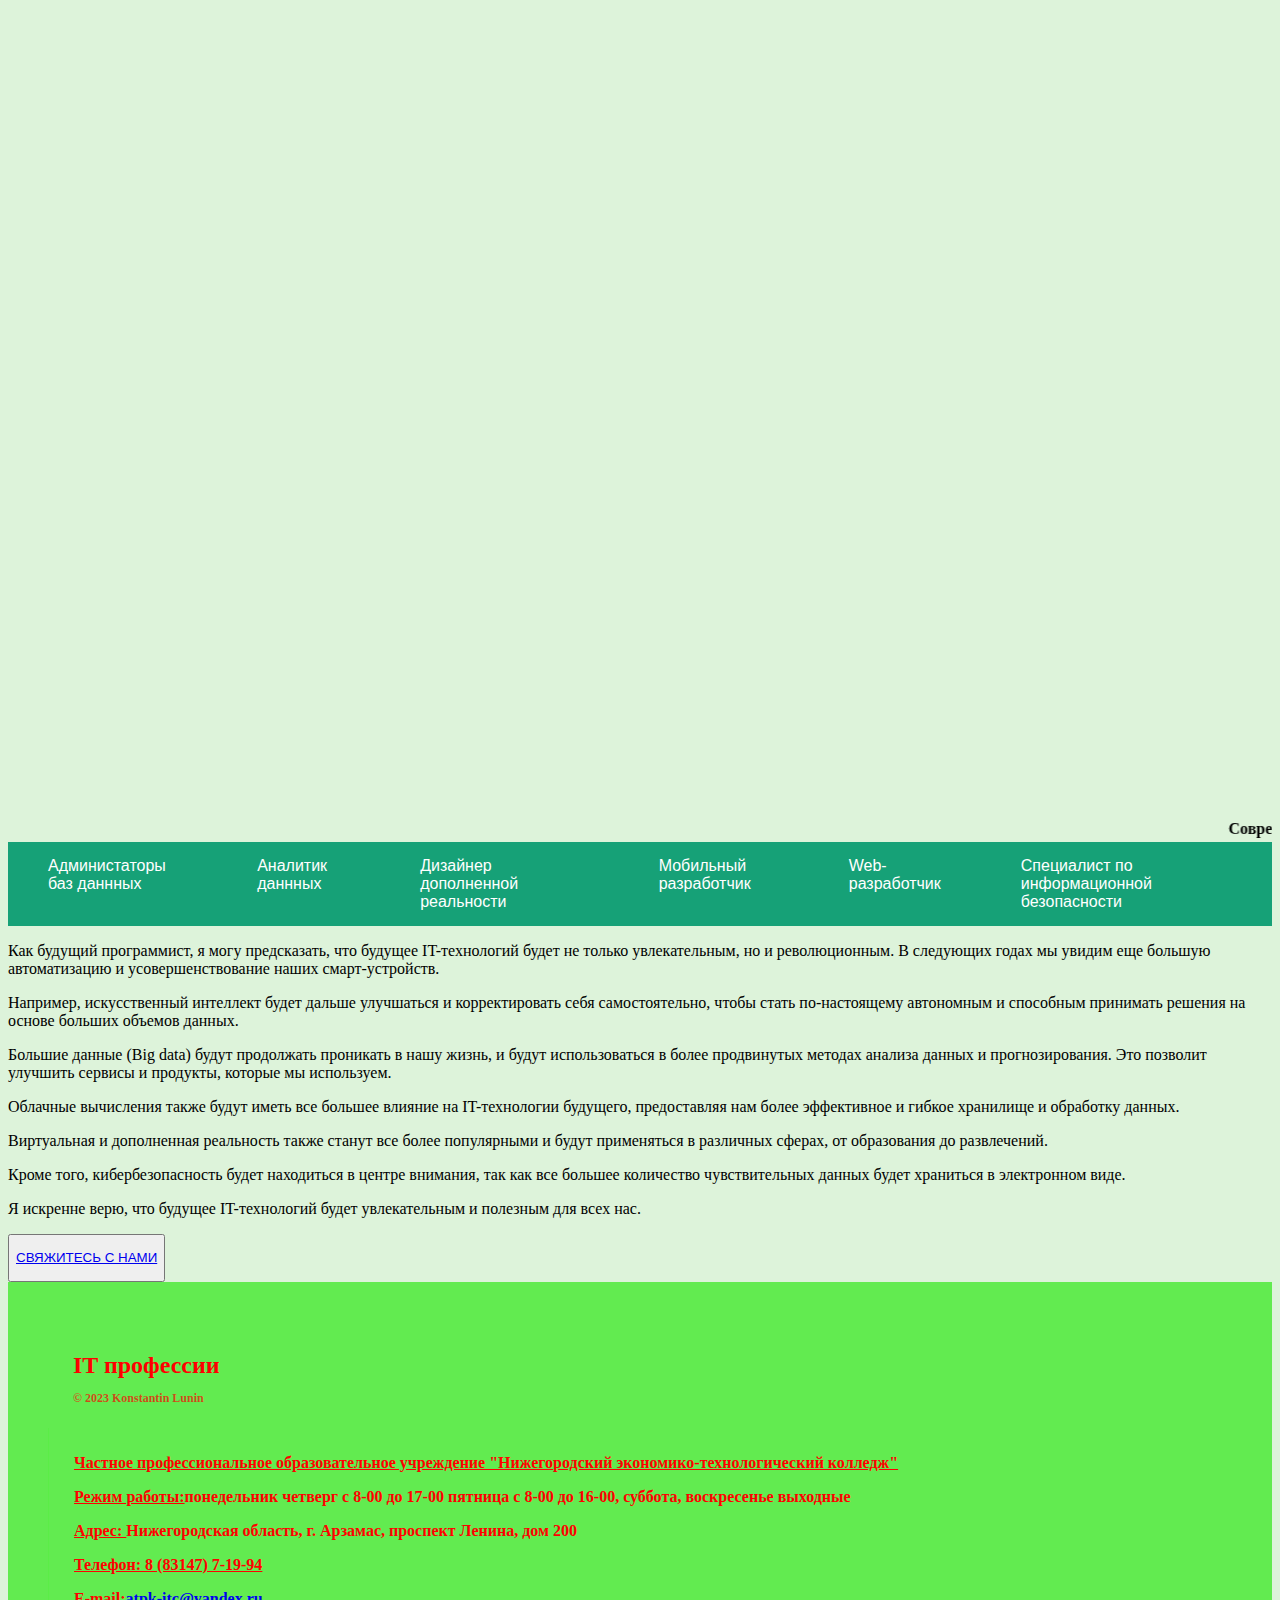
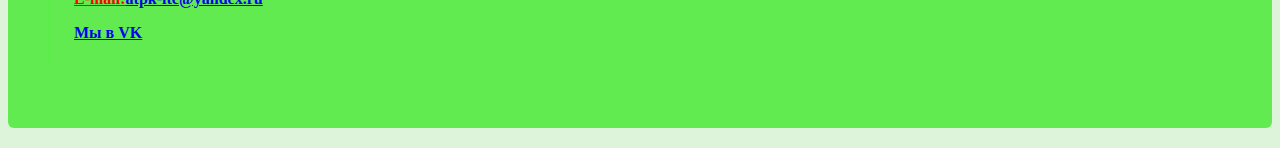
<file: Сайт профессии/index.html>
<!DOCTYPE html>
<html lang="en">
<head>
	<meta charset="UTF-8">
	<title>Профессии будущего</title>
	<link rel="stylesheet" href="style.css">
  <link rel="icon" href="favicon.ico" type="image/x-icon">
  <body style="background-color: rgb(221, 243, 218)"></body>
</head>
<body>
<div class="container_slider_css">
  <img class='photo_slider_css'  src="9.jpg" alt="" />
  <img class='photo_slider_css'  src="10.jpg" alt="" />
  <img class='photo_slider_css'  src="10.png" alt="" />
  <img class='photo_slider_css'  src="11.jpg" alt="" />
  <img class='photo_slider_css'  src="12.jpg" alt="" />
  <img class='photo_slider_css'  src="13.jpg" alt="" />
  <img class='photo_slider_css'  src="14.jpg" alt="" />
        </div>
  <marquee><b>Современный мир не стоит на месте, и не трудно себе представить, что в век информационных технологий с каждым днем появляются все новые и новые отрасли и направления деятельности человека. Темпы развития промышленности, постоянное совершенствование технологий, дает всем возможность проанализировать ход развития человечества, в том числе и профессии, которые играют ключевую роль на рынке труда.</b></marquee>
       <div id="menu">
      <a href="administratorybd.html">Администаторы баз даннных</a>
      <a href="data_analyst.html">Аналитик даннных</a>
      <a href="designer.html">Дизайнер дополненной реальности</a>
      <a href="mobile_developer.html">Мобильный разработчик</a>
      <a href="developer.html" class="active">Web-разработчик</a>
      <a href="information_security_specialist.html" class="active">Специалист по информационной безопасности</a>
      </div>
  </div>
<p class="whitespace-pre-wrap">Как будущий программист, я могу предсказать, что будущее IT-технологий будет не только увлекательным, но и революционным. В следующих годах мы увидим еще большую автоматизацию и усовершенствование наших смарт-устройств.</p>
<p class="whitespace-pre-wrap">Например, искусственный интеллект будет дальше улучшаться и корректировать себя самостоятельно, чтобы стать по-настоящему автономным и способным принимать решения на основе больших объемов данных.</p>
<p class="whitespace-pre-wrap">Большие данные (Big data) будут продолжать проникать в нашу жизнь, и будут использоваться в более продвинутых методах анализа данных и прогнозирования. Это позволит улучшить сервисы и продукты, которые мы используем.</p>
<p class="whitespace-pre-wrap">Облачные вычисления также будут иметь все большее влияние на IT-технологии будущего, предоставляя нам более эффективное и гибкое хранилище и обработку данных.</p>
<p class="whitespace-pre-wrap">Виртуальная и дополненная реальность также станут все более популярными и будут применяться в различных сферах, от образования до развлечений.</p>
<p class="whitespace-pre-wrap">Кроме того, кибербезопасность будет находиться в центре внимания, так как все большее количество чувствительных данных будет храниться в электронном виде.</p>
<p class="whitespace-pre-wrap">Я искренне верю, что будущее IT-технологий будет увлекательным и полезным для всех нас.</p>
<button type="button">
  <span class="icon-button"></span>
  <p><a href="index2.html">СВЯЖИТЕСЬ С НАМИ</a></p>
</button>
<footer class="footer-bs">
    <div class="row">
      <div class="col-md-3 footer-brand animated fadeInLeft">
          <h2><b>IT профессии</b></h2>
            <p><b>© 2023 Konstantin Lunin</b>
                      </div>
      <div class="col-md-4 footer-nav animated fadeInUp">
        <p><span style="color: #ff0000;"><strong><span style="text-decoration: underline;">Частное профессиональное образовательное учреждение "Нижегородский экономико-технологический колледж"</span></p>
        <p><span style="color: #ff0000;"><strong><span style="text-decoration: underline;">Режим работы:</span></strong>понедельник четверг с 8-00 до 17-00 пятница с 8-00 до 16-00, суббота, воскресенье выходные</span></p>
        <p><span style="color: #ff0000;"><strong><span style="text-decoration: underline;">Адрес: </span></strong>Нижегородская область, г. Арзамас, проспект Ленина, дом 200</span></p>
        <p><span style="text-decoration: underline; color: #ff0000;"><strong>Телефон: 8 (83147) 7-19-94</strong></span></p>
        <p><span style="color: #ff0000;"><strong><span style="text-decoration: underline;">E-mail:</span></strong><a href="mailto:atpk-itc@yandex.ru">atpk-itc@yandex.ru</a></span></p>
        <a href="https://vk.com/club9987086">Мы в VK</a></p>    
               
    </div>
</footer>
</div>
			</html>
</file>
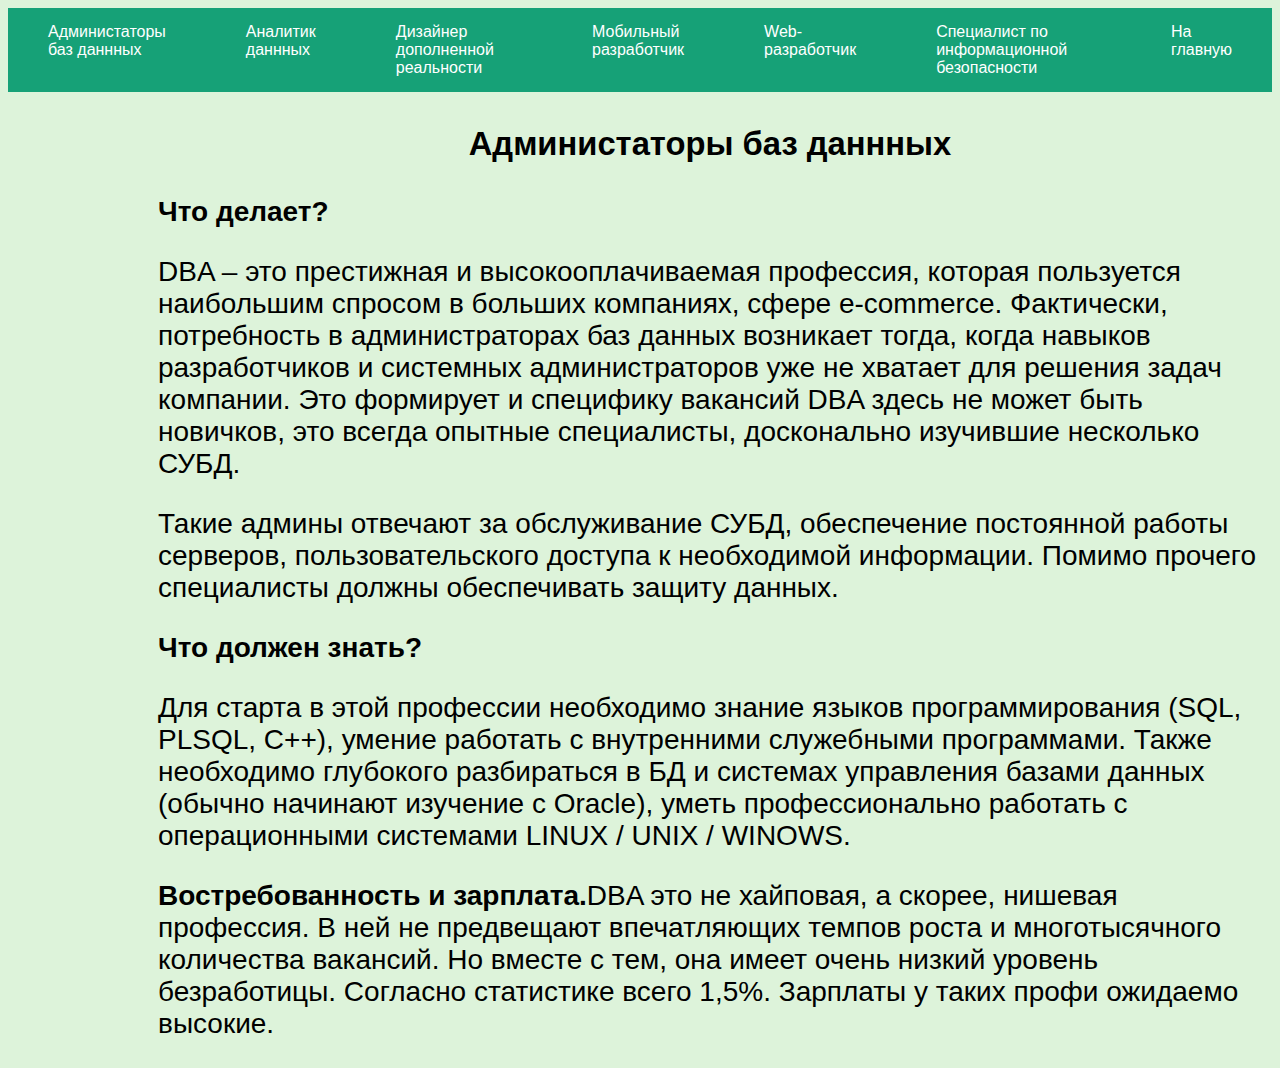
<file: Сайт профессии/administratorybd.html>
<!DOCTYPE html>
<html>
<head>
<link rel="icon" href="favicon.ico" type="image/x-icon">
<link rel="stylesheet" href="style.css">
<meta name="viewport" content="width=device-width, initial-scale=1">
<body style="background-color: rgb(221, 243, 218)">
<title>Администатор БД</title>
</body>
<style>
body {
    font-family: "Lato", sans-serif;
}

.sidenav {
    width: 130px;
    position: fixed;
    z-index: 1;
    top: 20px;
    left: 10px;
    background: #eee;
    overflow-x: hidden;
    padding: 8px 0;
}

.sidenav a {
    padding: 6px 8px 6px 16px;
    text-decoration: none;
    font-size: 25px;
    color: #2196F3;
    display: block;
}

.sidenav a:hover {
    color: #064579;
}

.main {
    margin-left: 140px; 
    font-size: 28px; 
    padding: 0px 10px;
}

@media screen and (max-height: 450px) {
    .sidenav {padding-top: 15px;}
    .sidenav a {font-size: 18px;}
}
</style>
</head>
<body>
    <div id="menu">
        <a href="administratorybd.html">Администаторы баз даннных</a>
        <a href="data_analyst.html">Аналитик даннных</a>
        <a href="designer.html">Дизайнер дополненной реальности</a>
        <a href="mobile_developer.html">Мобильный разработчик</a>
        <a href="developer.html" class="active">Web-разработчик</a>
        <a href="information_security_specialist.html" class="active">Специалист по информационной безопасности</a>
        <a href="index.html" class="active">На главную</a>
        </div>
    <div class="main">
    <h3 id="5_database_administrator_proiiti_obychen" class="article-render__block article-render__block_h3" style="text-align: center;" data-points="3">Администаторы баз даннных</h3>
<p class="article-render__block article-render__block_unstyled" data-points="2"><strong>Что делает?</strong></p>
<p class="article-render__block article-render__block_unstyled" data-points="10">DBA &ndash; это престижная и высокооплачиваемая профессия, которая пользуется наибольшим спросом в больших компаниях, сфере e-commerce. Фактически, потребность в администраторах баз данных возникает тогда, когда навыков разработчиков и системных администраторов уже не хватает для решения задач компании. Это формирует и специфику вакансий DBA здесь не может быть новичков, это всегда опытные специалисты, досконально изучившие несколько СУБД.</p>
<p class="article-render__block article-render__block_unstyled" data-points="5">Такие админы отвечают за обслуживание СУБД, обеспечение постоянной работы серверов, пользовательского доступа к необходимой информации. Помимо прочего специалисты должны обеспечивать защиту данных.</p>
<p class="article-render__block article-render__block_unstyled" data-points="2"><strong>Что должен знать?</strong></p>
<p class="article-render__block article-render__block_unstyled" data-points="8">Для старта в этой профессии необходимо знание языков программирования (SQL, PLSQL, C++), умение работать с внутренними служебными программами. Также необходимо глубокого разбираться в БД и системах управления базами данных (обычно начинают изучение с Oracle), уметь профессионально работать с операционными системами LINUX / UNIX / WINOWS.</p>
<p class="article-render__block article-render__block_unstyled" data-points="8"><strong>Востребованность и зарплата.</strong>DBA это не хайповая, а скорее, нишевая профессия. В ней не предвещают впечатляющих темпов роста и многотысячного количества вакансий. Но вместе с тем, она имеет очень низкий уровень безработицы. Согласно статистике всего 1,5%. Зарплаты у таких профи ожидаемо высокие.</p>
</div>    

</body>
</html>
</file>
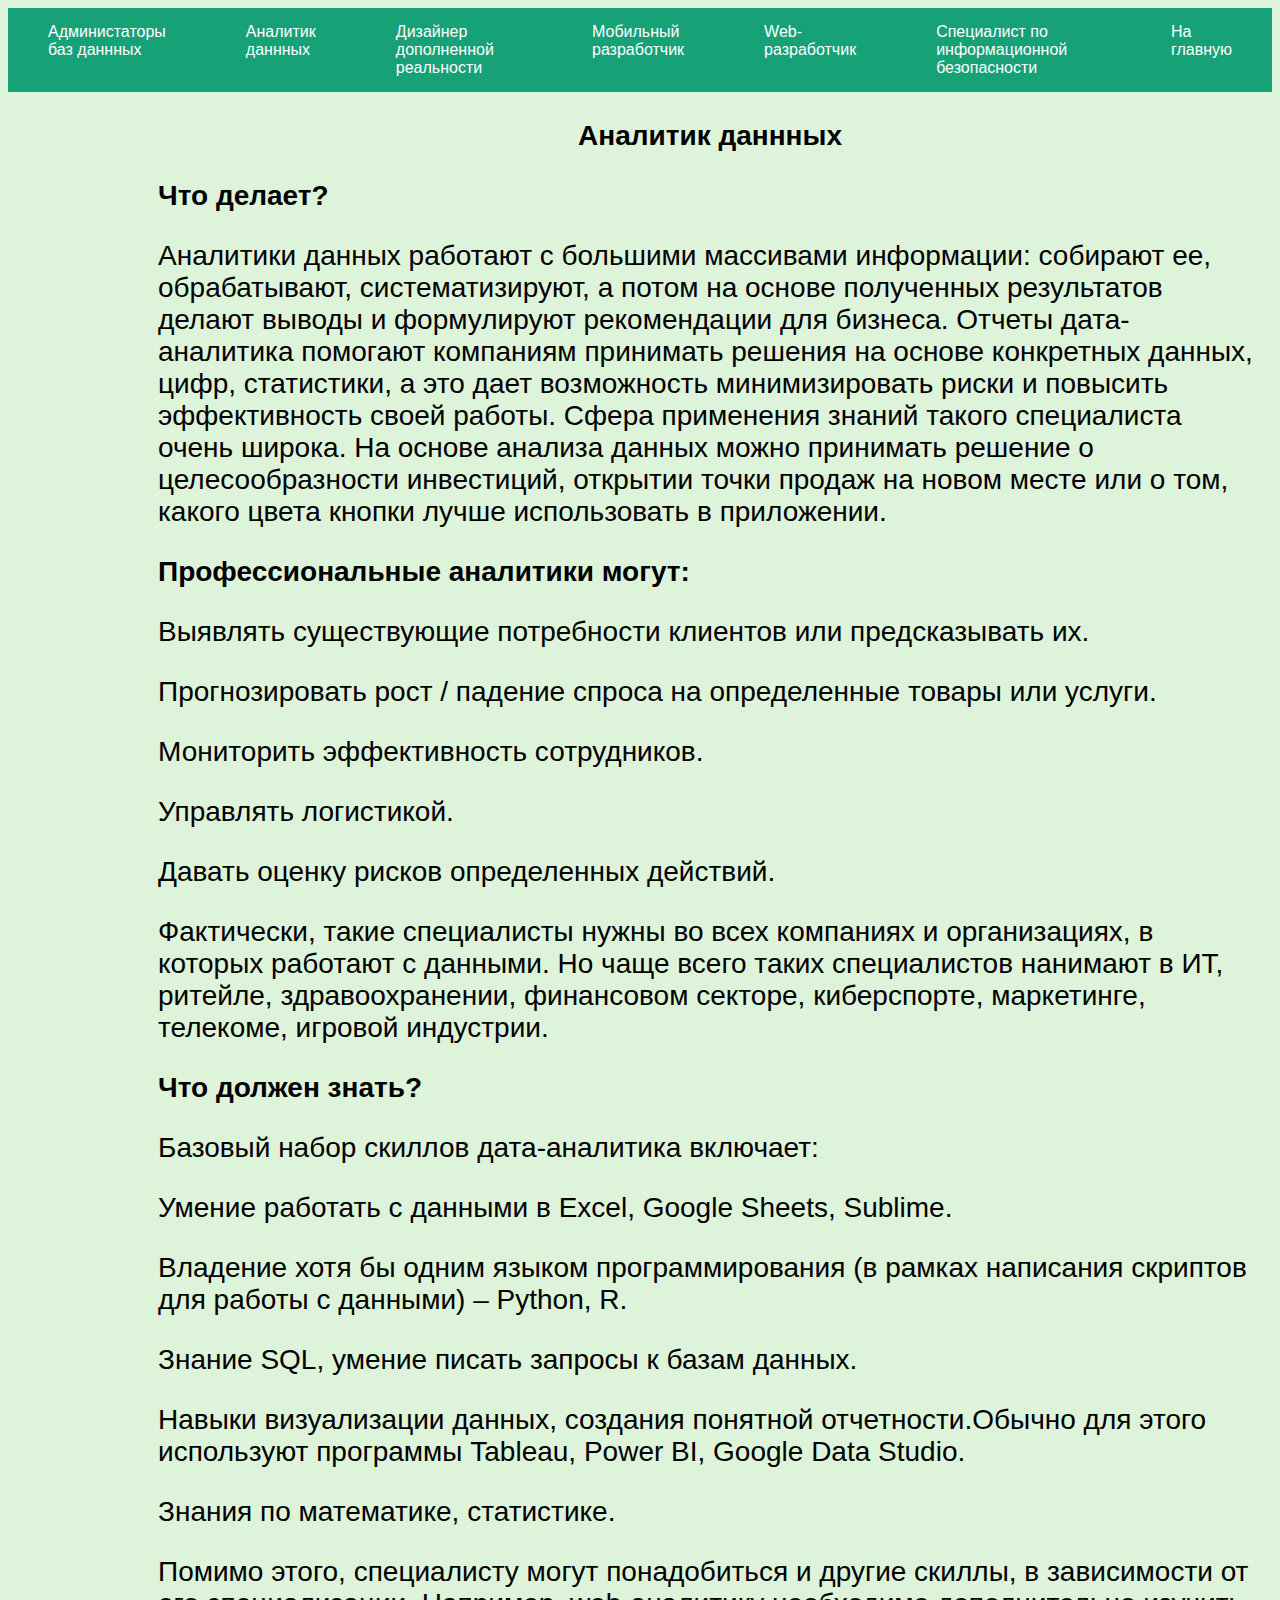
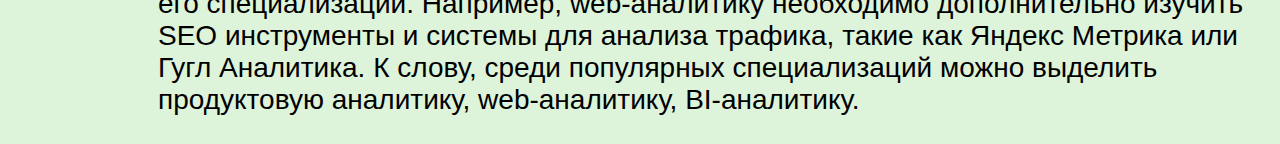
<file: Сайт профессии/data_analyst.html>
<!DOCTYPE html>
<html>
<head>
<meta name="viewport" content="width=device-width, initial-scale=1">
<link rel="stylesheet" href="style.css">
<link rel="icon" href="favicon.ico" type="image/x-icon">
<body style="background-color: rgb(221, 243, 218)">
<title>Аналитик данных</title>
</body>
<style>
body {
    font-family: "Lato", sans-serif;
}

.sidenav {
    width: 130px;
    position: fixed;
    z-index: 1;
    top: 20px;
    left: 10px;
    background: #eee;
    overflow-x: hidden;
    padding: 8px 0;
}

.sidenav a {
    padding: 6px 8px 6px 16px;
    text-decoration: none;
    font-size: 25px;
    color: #2196F3;
    display: block;
}

.sidenav a:hover {
    color: #064579;
}

.main {
    margin-left: 140px; 
    font-size: 28px; 
    padding: 0px 10px;
}

@media screen and (max-height: 450px) {
    .sidenav {padding-top: 15px;}
    .sidenav a {font-size: 18px;}
}
</style>
</head>
<body>

    <div id="menu">
        <a href="administratorybd.html">Администаторы баз даннных</a>
        <a href="data_analyst.html">Аналитик даннных</a>
        <a href="designer.html">Дизайнер дополненной реальности</a>
        <a href="mobile_developer.html">Мобильный разработчик</a>
        <a href="developer.html" class="active">Web-разработчик</a>
        <a href="information_security_specialist.html" class="active">Специалист по информационной безопасности</a>
        <a href="index.html" class="active">На главную</a>
        </div>
<div class="main">
    <p style="text-align: center;"><strong>Аналитик даннных</strong></p>
<p><strong>Что делает?</strong></p>
<p>Аналитики данных работают с большими массивами информации: собирают ее, обрабатывают, систематизируют, а потом на основе полученных результатов делают выводы и формулируют рекомендации для бизнеса. Отчеты дата-аналитика помогают компаниям принимать решения на основе конкретных данных, цифр, статистики, а это дает возможность минимизировать риски и повысить эффективность своей работы. Сфера применения знаний такого специалиста очень широка. На основе анализа данных можно принимать решение о целесообразности инвестиций, открытии точки продаж на новом месте или о том, какого цвета кнопки лучше использовать в приложении.</p>
<p><strong>Профессиональные аналитики могут:</strong></p>
<p>Выявлять существующие потребности клиентов или предсказывать их.</p>
<p>Прогнозировать рост / падение спроса на определенные товары или услуги.</p>
<p>Мониторить эффективность сотрудников.</p>
<p>Управлять логистикой.</p>
<p>Давать оценку рисков определенных действий.</p>
<p>Фактически, такие специалисты нужны во всех компаниях и организациях, в которых работают с данными. Но чаще всего таких специалистов нанимают в ИТ, ритейле, здравоохранении, финансовом секторе, киберспорте, маркетинге, телекоме, игровой индустрии.</p>
<p><strong>Что должен знать?</strong></p>
<p>Базовый набор скиллов дата-аналитика включает:</p>
<p>Умение работать с данными в Excel, Google Sheets, Sublime.</p>
<p>Владение хотя бы одним языком программирования (в рамках написания скриптов для работы с данными) &ndash; Python, R.</p>
<p>Знание SQL, умение писать запросы к базам данных.</p>
<p>Навыки визуализации данных, создания понятной отчетности.Обычно для этого используют программы Tableau, Power BI, Google Data Studio.</p>
<p>Знания по математике, статистике.</p>
<p>Помимо этого, специалисту могут понадобиться и другие скиллы, в зависимости от его специализации. Например, web-аналитику необходимо дополнительно изучить SEO инструменты и системы для анализа трафика, такие как Яндекс Метрика или Гугл Аналитика. К слову, среди популярных специализаций можно выделить продуктовую аналитику, web-аналитику, BI-аналитику.</p>
</div>    

</body>
</html>
</file>
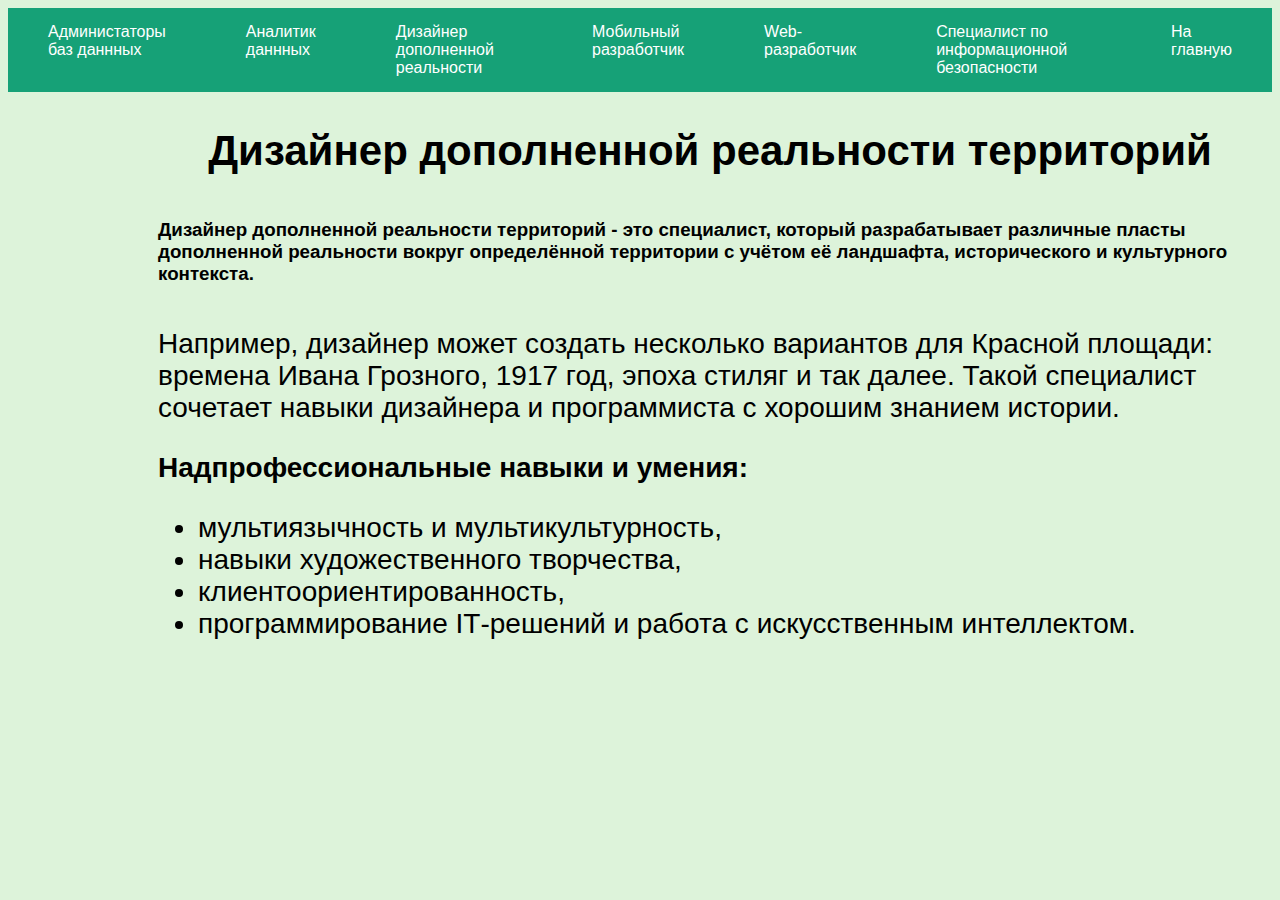
<file: Сайт профессии/designer.html>
<!DOCTYPE html>
<html>
<head>
<meta name="viewport" content="width=device-width, initial-scale=1">
<link rel="stylesheet" href="style.css">
<link rel="icon" href="favicon.ico" type="image/x-icon">
<body style="background-color: rgb(221, 243, 218)">
<title>Дизайнер дополненной реальности территорий</title>
</body>
<style>
body {
    font-family: "Lato", sans-serif;
}

.sidenav {
    width: 130px;
    position: fixed;
    z-index: 1;
    top: 20px;
    left: 10px;
    background: #eee;
    overflow-x: hidden;
    padding: 8px 0;
}

.sidenav a {
    padding: 6px 8px 6px 16px;
    text-decoration: none;
    font-size: 25px;
    color: #2196F3;
    display: block;
}

.sidenav a:hover {
    color: #064579;
}

.main {
    margin-left: 140px; 
    font-size: 28px; 
    padding: 0px 10px;
}

@media screen and (max-height: 450px) {
    .sidenav {padding-top: 15px;}
    .sidenav a {font-size: 18px;}
}
</style>
</head>
<body>

    <div id="menu">
        <a href="administratorybd.html">Администаторы баз даннных</a>
        <a href="data_analyst.html">Аналитик даннных</a>
        <a href="designer.html">Дизайнер дополненной реальности</a>
        <a href="mobile_developer.html">Мобильный разработчик</a>
        <a href="developer.html" class="active">Web-разработчик</a>
        <a href="information_security_specialist.html" class="active">Специалист по информационной безопасности</a>
        <a href="index.html" class="active">На главную</a>
        </div>
<div class="main">
    <h2 id="6" class="" style="text-align: center;">Дизайнер дополненной реальности территорий</h2>
    <h6><strong>Дизайнер дополненной реальности территорий</strong> - это специалист, который разрабатывает различные пласты дополненной реальности вокруг определённой территории с учётом её ландшафта, исторического и культурного контекста.</h6>
    <p>Например, дизайнер может создать несколько вариантов для Красной площади: времена Ивана Грозного, 1917 год, эпоха стиляг и так далее. Такой специалист сочетает навыки дизайнера и программиста с хорошим знанием истории.</p>
    <p><strong>Надпрофессиональные навыки и умения:</strong></p>
    <ul role="list">
    <li>мультиязычность и мультикультурность,</li>
    <li>навыки художественного творчества,</li>
    <li>клиентоориентированность,</li>
    <li>программирование IT‑решений и работа с искусственным интеллектом.</li>
    </ul>
</div>    

</body>
</html>
</file>
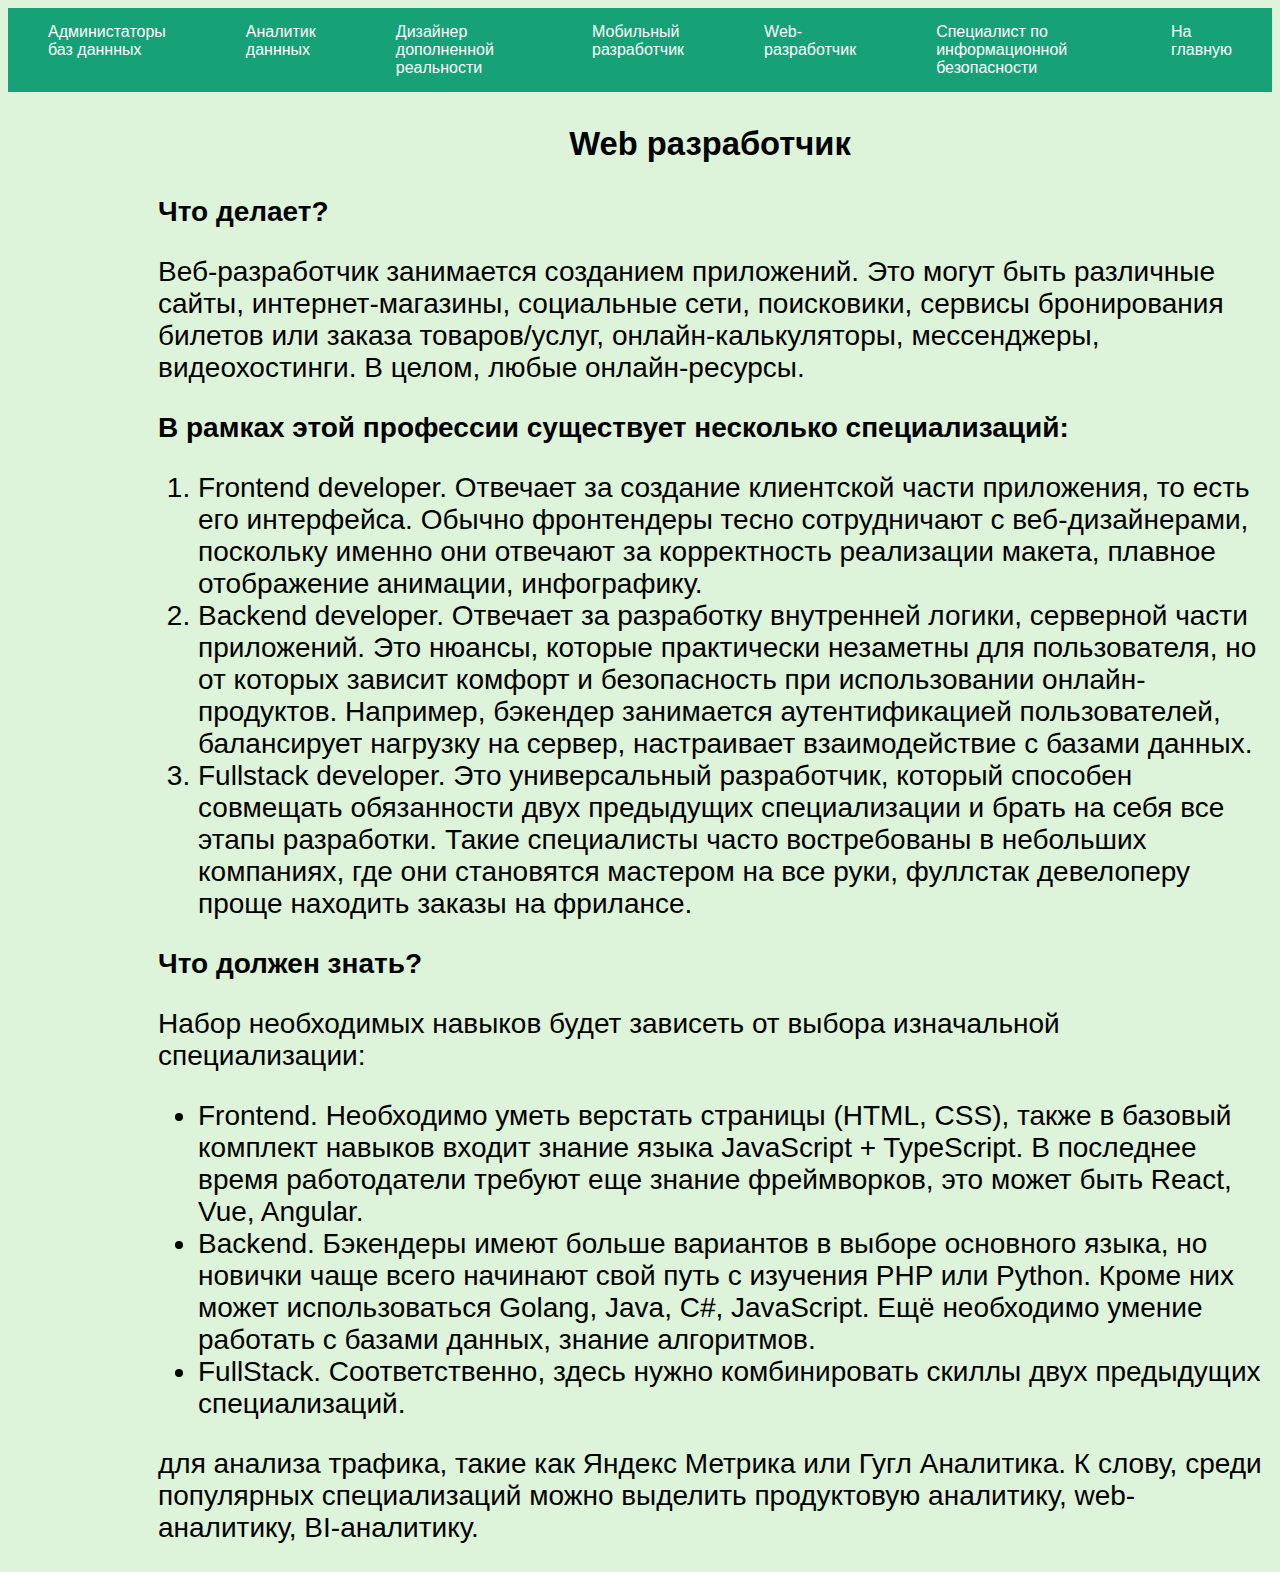
<file: Сайт профессии/developer.html>
<!DOCTYPE html>
<html>
<head>
<meta name="viewport" content="width=device-width, initial-scale=1">
<link rel="stylesheet" href="style.css">
<link rel="icon" href="favicon.ico" type="image/x-icon">
<body style="background-color: rgb(221, 243, 218)">
<title>Web-разработчик</title>
</body>
<style>
body {
    font-family: "Lato", sans-serif;
}

.sidenav {
    width: 130px;
    position: fixed;
    z-index: 1;
    top: 20px;
    left: 10px;
    background: #eee;
    overflow-x: hidden;
    padding: 8px 0;
}

.sidenav a {
    padding: 6px 8px 6px 16px;
    text-decoration: none;
    font-size: 25px;
    color: #2196F3;
    display: block;
}

.sidenav a:hover {
    color: #064579;
}

.main {
    margin-left: 140px; 
    font-size: 28px; 
    padding: 0px 10px;
}

@media screen and (max-height: 450px) {
    .sidenav {padding-top: 15px;}
    .sidenav a {font-size: 18px;}
}
</style>
</head>
<body>
    <div id="menu">
        <a href="administratorybd.html">Администаторы баз даннных</a>
        <a href="data_analyst.html">Аналитик даннных</a>
        <a href="designer.html">Дизайнер дополненной реальности</a>
        <a href="mobile_developer.html">Мобильный разработчик</a>
        <a href="developer.html" class="active">Web-разработчик</a>
        <a href="information_security_specialist.html" class="active">Специалист по информационной безопасности</a>
        <a href="index.html" class="active">На главную</a>
        </div>
<div class="main">
    
    <h3 id="2_web_developer_proiiti_obychenie" class="article-render__block article-render__block_h3" style="text-align: center;" data-points="2"><strong>Web разработчик</strong></h3>
    <div class="article-image-with-viewer article-image-with-viewer_platform_desktop article-render__block article-render__block_image" data-points="5">
    <div class="article-image-with-viewer__image">
    <div class="article-image-item article-image-item_with-zoom-in-cursor article-image-item_with-pointer-events" aria-label="">
    <div class="article-image-item__container">
    <div class="article-image-item__overlay"><strong>Что делает?</strong></div>
    </div>
    </div>
    </div>
    </div>
    <p class="article-render__block article-render__block_unstyled" data-points="7">Веб-разработчик занимается созданием приложений. Это могут быть различные сайты, интернет-магазины, социальные сети, поисковики, сервисы бронирования билетов или заказа товаров/услуг, онлайн-калькуляторы, мессенджеры, видеохостинги. В целом, любые онлайн-ресурсы.</p>
    <p class="article-render__block article-render__block_unstyled" data-points="3"><strong>В рамках этой профессии существует несколько специализаций:</strong></p>
    <ol class="article-render__block article-render__block_ol" start="1">
    <li class="article-render__block article-render__block_li" data-points="6">Frontend developer. Отвечает за создание клиентской части приложения, то есть его интерфейса. Обычно фронтендеры тесно сотрудничают с веб-дизайнерами, поскольку именно они отвечают за корректность реализации макета, плавное отображение анимации, инфографику.</li>
    <li class="article-render__block article-render__block_li" data-points="8">Backend developer. Отвечает за разработку внутренней логики, серверной части приложений. Это нюансы, которые практически незаметны для пользователя, но от которых зависит комфорт и безопасность при использовании онлайн-продуктов. Например, бэкендер занимается аутентификацией пользователей, балансирует нагрузку на сервер, настраивает взаимодействие с базами данных.</li>
    <li class="article-render__block article-render__block_li" data-points="7">Fullstack developer. Это универсальный разработчик, который способен совмещать обязанности двух предыдущих специализации и брать на себя все этапы разработки. Такие специалисты часто востребованы в небольших компаниях, где они становятся мастером на все руки, фуллстак девелоперу проще находить заказы на фрилансе.</li>
    </ol>
    <p class="article-render__block article-render__block_unstyled" data-points="2"><strong>Что должен знать?</strong></p>
    <p class="article-render__block article-render__block_unstyled" data-points="3">Набор необходимых навыков будет зависеть от выбора изначальной специализации:</p>
    <ul class="article-render__block article-render__block_ul">
    <li class="article-render__block article-render__block_li" data-points="5">Frontend. Необходимо уметь верстать страницы (HTML, CSS), также в базовый комплект навыков входит знание языка JavaScript + TypeScript. В последнее время работодатели требуют еще знание фреймворков, это может быть React, Vue, Angular.</li>
    <li class="article-render__block article-render__block_li" data-points="6">Backend. Бэкендеры имеют больше вариантов в выборе основного языка, но новички чаще всего начинают свой путь с изучения PHP или Python. Кроме них может использоваться Golang, Java, C#, JavaScript. Ещё необходимо умение работать с базами данных, знание алгоритмов.</li>
    <li class="article-render__block article-render__block_li" data-points="2">FullStack. Соответственно, здесь нужно комбинировать скиллы двух предыдущих специализаций.</li>
    </ul> для анализа трафика, такие как Яндекс Метрика или Гугл Аналитика. К слову, среди популярных специализаций можно выделить продуктовую аналитику, web-аналитику, BI-аналитику.</p>
</div>    

</body>
</html>
</file>
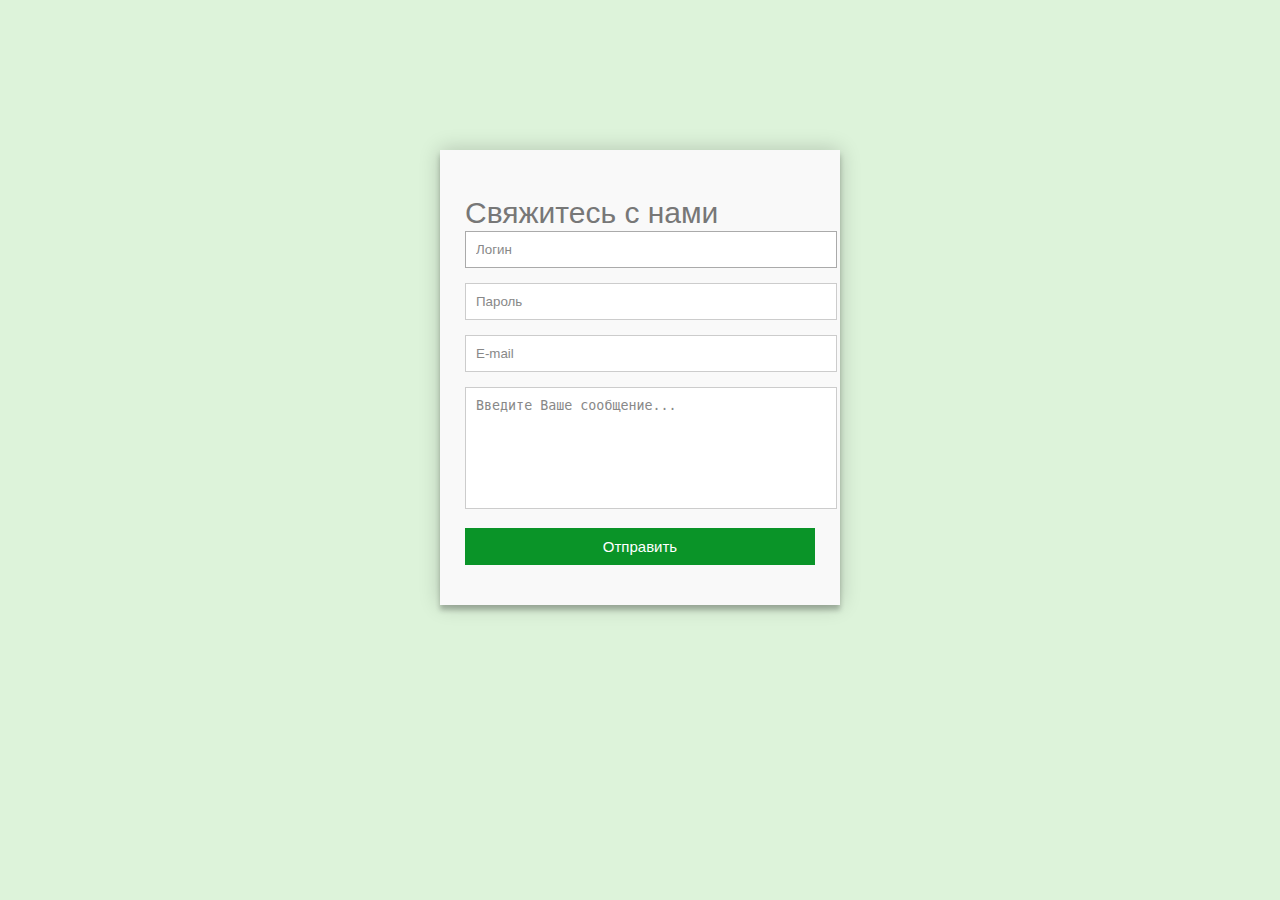
<file: Сайт профессии/index2.html>
<!DOCTYPE html>
<html lang="en" >
<head>
  <meta charset="UTF-8">
  <title>Обратная связь</title>
  <link rel="stylesheet" href="./style2.css">
  <body style="background-color: rgb(221, 243, 218)"></body>
</head>
<body>
<!-- partial:index.partial.html -->
<div class="container">
    <form id="contactus" action="" method="post">
        <h3>Свяжитесь с нами</h3>
        <fieldset> <input placeholder="Логин" type="text" tabindex="1" required autofocus> </fieldset>
        <fieldset> <input placeholder="Пароль" type="tel" tabindex="2" required> </fieldset>
        <fieldset> <input placeholder="E-mail" type="email" tabindex="3" required> </fieldset>
        <fieldset> <textarea placeholder="Введите Ваше сообщение..." tabindex="5" required></textarea> </fieldset>
        <fieldset> <button name="submit" type="submit" id="contactus-submit" data-submit="...Sending"><i id="icon" class=""></i> Отправить</button> </fieldset>
    </form>
</div>
<!-- partial -->
  <script  src="./script2.js"></script>

</body>
</html>
</file>
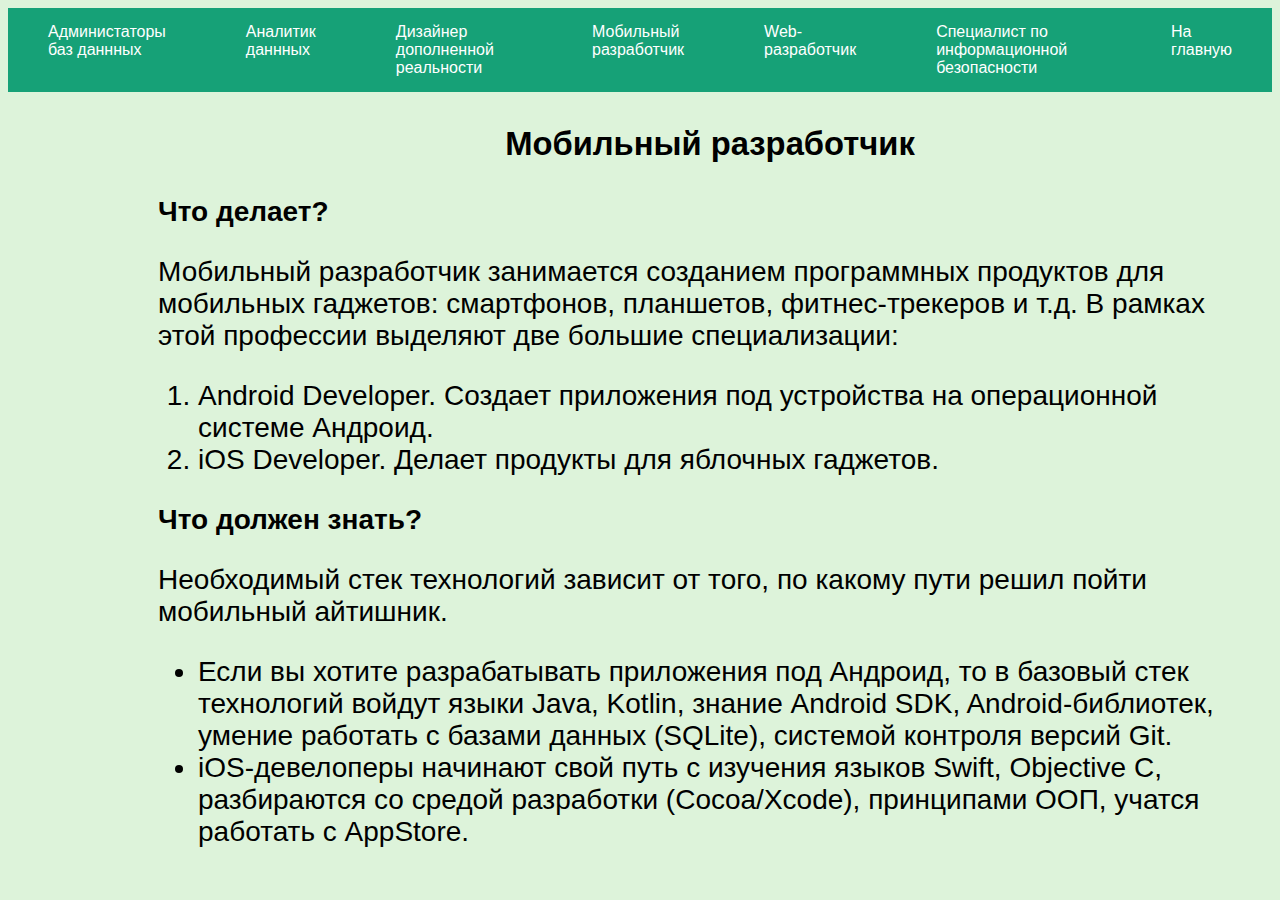
<file: Сайт профессии/mobile_developer.html>
<!DOCTYPE html>
<html>
<head>
<meta name="viewport" content="width=device-width, initial-scale=1">
<link rel="stylesheet" href="style.css">
<link rel="icon" href="favicon.ico" type="image/x-icon">
<body style="background-color: rgb(221, 243, 218)">
<title>Мобильный разработчик</title>
</body>
<style>
body {
    font-family: "Lato", sans-serif;
}

.sidenav {
    width: 130px;
    position: fixed;
    z-index: 1;
    top: 20px;
    left: 10px;
    background: #eee;
    overflow-x: hidden;
    padding: 8px 0;
}

.sidenav a {
    padding: 6px 8px 6px 16px;
    text-decoration: none;
    font-size: 25px;
    color: #2196F3;
    display: block;
}

.sidenav a:hover {
    color: #064579;
}

.main {
    margin-left: 140px; 
    font-size: 28px; 
    padding: 0px 10px;
}

@media screen and (max-height: 450px) {
    .sidenav {padding-top: 15px;}
    .sidenav a {font-size: 18px;}
}
</style>
</head>
<body>

    <div id="menu">
        <a href="administratorybd.html">Администаторы баз даннных</a>
        <a href="data_analyst.html">Аналитик даннных</a>
        <a href="designer.html">Дизайнер дополненной реальности</a>
        <a href="mobile_developer.html">Мобильный разработчик</a>
        <a href="developer.html" class="active">Web-разработчик</a>
        <a href="information_security_specialist.html" class="active">Специалист по информационной безопасности</a>
        <a href="index.html" class="active">На главную</a>
        </div>
<div class="main">
    <h3 id="7_mobile_app_developer_proiiti_obychenie" class="article-render__block article-render__block_h3" style="text-align: center;" data-points="2">Мобильный разработчик</h3>
<p class="article-render__block article-render__block_unstyled" data-points="2"><strong>Что делает?</strong></p>
<p class="article-render__block article-render__block_unstyled" data-points="5">Мобильный разработчик занимается созданием программных продуктов для мобильных гаджетов: смартфонов, планшетов, фитнес-трекеров и т.д. В рамках этой профессии выделяют две большие специализации:</p>
<ol class="article-render__block article-render__block_ol" start="1">
<li class="article-render__block article-render__block_li" data-points="2">Android Developer. Создает приложения под устройства на операционной системе Андроид.</li>
<li class="article-render__block article-render__block_li" data-points="2">iOS Developer. Делает продукты для яблочных гаджетов.</li>
</ol>
<p class="article-render__block article-render__block_unstyled" data-points="2"><strong>Что должен знать?</strong></p>
<p class="article-render__block article-render__block_unstyled" data-points="3">Необходимый стек технологий зависит от того, по какому пути решил пойти мобильный айтишник.</p>
<ul class="article-render__block article-render__block_ul">
<li class="article-render__block article-render__block_li" data-points="5">Если вы хотите разрабатывать приложения под Андроид, то в базовый стек технологий войдут языки Java, Kotlin, знание Android SDK, Android-библиотек, умение работать с базами данных (SQLite), системой контроля версий Git.</li>
<li class="article-render__block article-render__block_li" data-points="4">iOS-девелоперы начинают свой путь с изучения языков Swift, Objective C, разбираются со средой разработки (Cocoa/Xcode), принципами ООП, учатся работать с AppStore.</li>
</ul>
</div>    

</body>
</html>
</file>
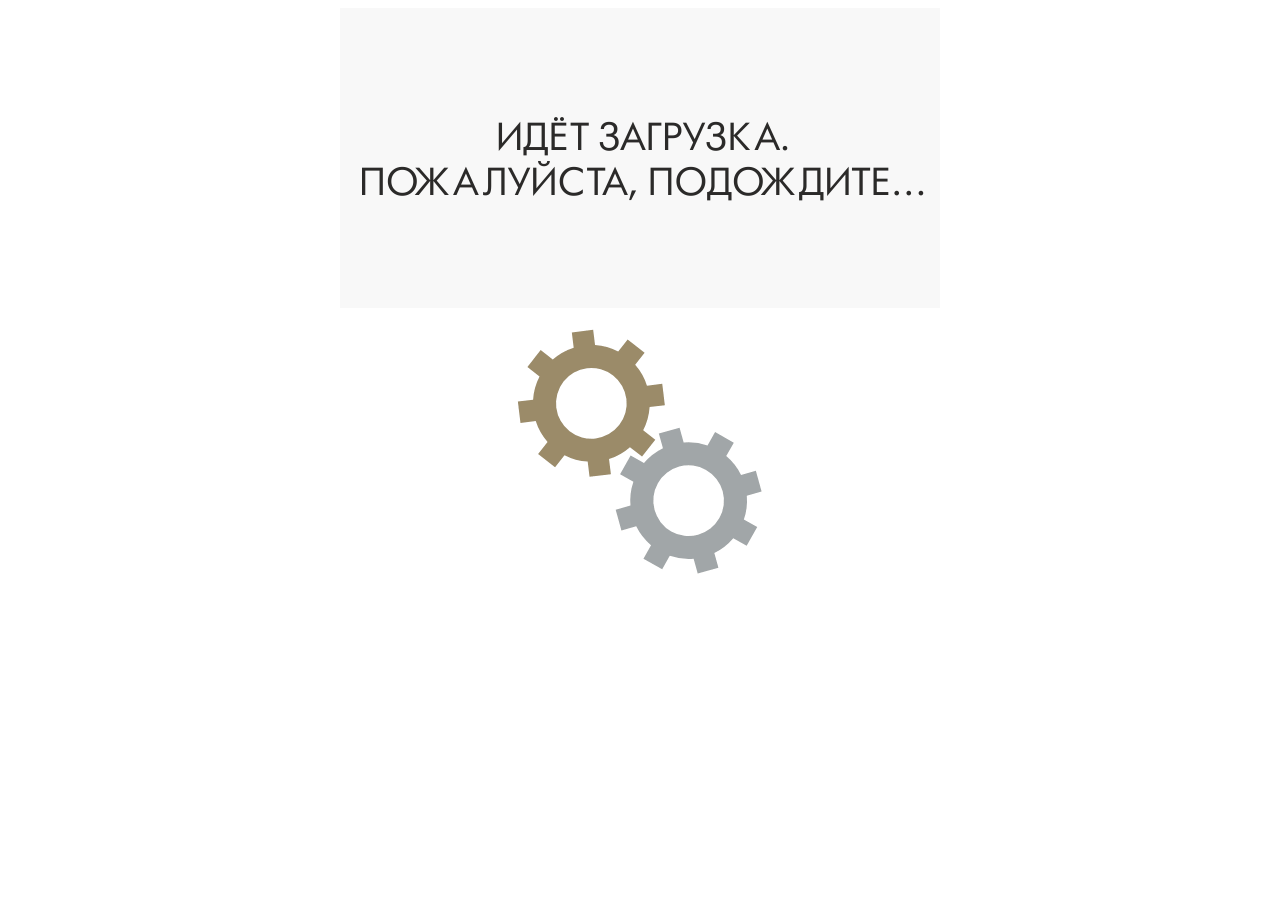
<file: Сайт профессии/Профессии будущего.html>
<html><head>
		<base target="_blank">
		<meta charset="utf-8">
		<title>Пожалуйста, подождите</title>
		<meta name="viewport" content="width=device-width, initial-scale=1.0">
		<meta http-equiv="Refresh" content="5; index.html">
		<link rel="icon" href="favicon.ico" type="image/x-icon">
		<style>
			
		</style>
		
	</head>
	<body>
		<p style="text-align: center;"><img src="15.png">
		<p style="text-align: center;"><img src="loading.gif">
</body>
</html>
</file>
<file: Сайт профессии/style.css>
#menu {
  display: flex;
  background-color: #16A177;
}
#menu a {
  padding: 15px 40px;
  font: 16px Arial;
  text-decoration: none;
  color: white;
}
#menu a:hover, #menu a.active {
  background-color: #16A177;
}
.container_slider_css {
  margin: 50px auto;
  width: 1900px;
  height: 720px;
  overflow: hidden;
  position: relative;
}

.photo_slider_css {
  position: absolute;
  animation: round 16s infinite;
  opacity: 0;
  width: 100%;
}

@keyframes round {
  25% {
    opacity: 1;
  }
  40% {
    opacity: 0;
  }
}
img:nth-child(1) {
  animation-delay: 12s;
}

img:nth-child(2) {
  animation-delay: 8s;
}

img:nth-child(3) {
  animation-delay: 4s;
}

img:nth-child(4) {
  animation-delay: 0s;
}

@media(min-width:0px) and (max-width:320px) {
    
    .container_slider_css{
          width: 80%;
          height: 190px;
    }
}
 
@media(min-width:321px) and (max-width:480px) {
    
    .container_slider_css{
          width: 80%;
          height: 190px;
     }
}
div1 {
	height: 25px;
	width: 310px;
	border: 1px solid rgb(0, 4, 255);
}
.footer-bs {
  background-color: rgb(98, 235, 80);
padding: 60px 40px;
color: rgb(255, 0, 0);
margin-bottom: 20px;
border-bottom-right-radius: 6px;
border-top-left-radius: 0px;
border-bottom-left-radius: 6px;
}
.footer-bs .footer-brand, .footer-bs .footer-nav, .footer-bs .footer-social, .footer-bs .footer-ns { padding:10px 25px; }
.footer-bs .footer-nav, .footer-bs .footer-social, .footer-bs .footer-ns { border-color: transparent; }
.footer-bs .footer-brand h2 { margin:0px 0px 10px; }
.footer-bs .footer-brand p { font-size:12px; color:rgba(255, 0, 0, 0.7); }

.footer-bs .footer-nav ul.pages { list-style:none; padding:0px; }
.footer-bs .footer-nav ul.pages li { padding:12px 0px;}
.footer-bs .footer-nav ul.pages a { color:rgb(255, 0, 0); font-weight:bold; text-transform:uppercase; }
.footer-bs .footer-nav ul.pages a:hover { color:rgba(255, 0, 0, 0.8); text-decoration:none; }
.footer-bs .footer-nav h4 {
font-size: 8px;
text-transform: uppercase;
letter-spacing: 3px;
margin-bottom:10px;
}

.footer-bs .footer-nav ul.list { list-style:none; padding:0px; }
.footer-bs .footer-nav ul.list li { padding:12px 0px;}
.footer-bs .footer-nav ul.list a { color:rgba(255, 0, 0, 0.8); }
.footer-bs .footer-nav ul.list a:hover { color:rgba(255, 0, 0, 0.6); text-decoration:none; }


.footer-bs .footer-ns h4 {
font-size: 8px;
text-transform: uppercase;
letter-spacing: 3px;
margin-bottom:10px;
}
.footer-bs .footer-ns p { font-size:12px; color:rgba(255, 0, 0, 0.7); }

@media (min-width: 768px) {
.footer-bs .footer-nav, .footer-bs .footer-social, .footer-bs .footer-ns { border-left:solid 1px rgba(30, 255, 0, 0.1); }
}
</file>
<file: Сайт профессии/style2.css>
body {
    font-family: "Roboto", Helvetica, Arial, sans-serif;
    font-weight: 100;
    font-size: 12px;
    line-height: 30px;
    color: #777;
    background: #fff
}


.container {
    max-width: 400px;
    width: 100%;
    margin: 0 auto;
    position: relative
}

#contactus {
    font: 400 12px/16px "Roboto", Helvetica, Arial, sans-serif;
    background: #F9F9F9;
    padding: 25px;
    margin: 150px 0;
    box-shadow: 0 0 20px 0 rgba(0, 0, 0, 0.2), 0 5px 5px 0 rgba(0, 0, 0, 0.24)
}

#contactus {}

#contactus h3 {
    display: block;
    font-size: 30px;
    font-weight: 300;
    margin-bottom: 10px
}

#contactus h4 {
    margin: 5px 0 15px;
    display: block;
    font-size: 13px;
    font-weight: 400
}

fieldset {
    border: medium none !important;
    margin: 0 0 10px;
    min-width: 100%;
    padding: 0;
    width: 100%
}

#contactus input[type="text"],
#contactus input[type="email"],
#contactus input[type="tel"],
#contactus input[type="url"],
#contactus textarea {
    width: 100%;
    border: 1px solid #ccc;
    background: #FFF;
    margin: 0 0 5px;
    padding: 10px
}

#contactus input[type="text"]:hover,
#contactus input[type="email"]:hover,
#contactus input[type="tel"]:hover,
#contactus input[type="url"]:hover,
#contactus textarea:hover {
    -webkit-transition: border-color 0.3s ease-in-out;
    -moz-transition: border-color 0.3s ease-in-out;
    transition: border-color 0.3s ease-in-out;
    border: 1px solid #aaa
}

#contactus textarea {
    height: 100px;
    max-width: 100%;
    resize: none
}

#contactus button[type="submit"] {
    cursor: pointer;
    width: 100%;
    border: none;
    background: #0a9428;
    color: #FFF;
    margin: 0 0 5px;
    padding: 10px;
    font-size: 15px
}

#contactus button[type="submit"]:hover {
    background: #0a9428;
    -webkit-transition: background 0.3s ease-in-out;
    -moz-transition: background 0.3s ease-in-out;
    transition: background-color 0.3s ease-in-out
}

#contactus button[type="submit"]:active {
    box-shadow: inset 0 1px 3px rgba(0, 0, 0, 0.5)
}

#contactus input:focus,
#contactus textarea:focus {
    outline: 0;
    border: 1px solid #aaa
}

::-webkit-input-placeholder {
    color: #888
}

:-moz-placeholder {
    color: #888
}

::-moz-placeholder {
    color: #888
}

:-ms-input-placeholder {
    color: #888
}
</file>
